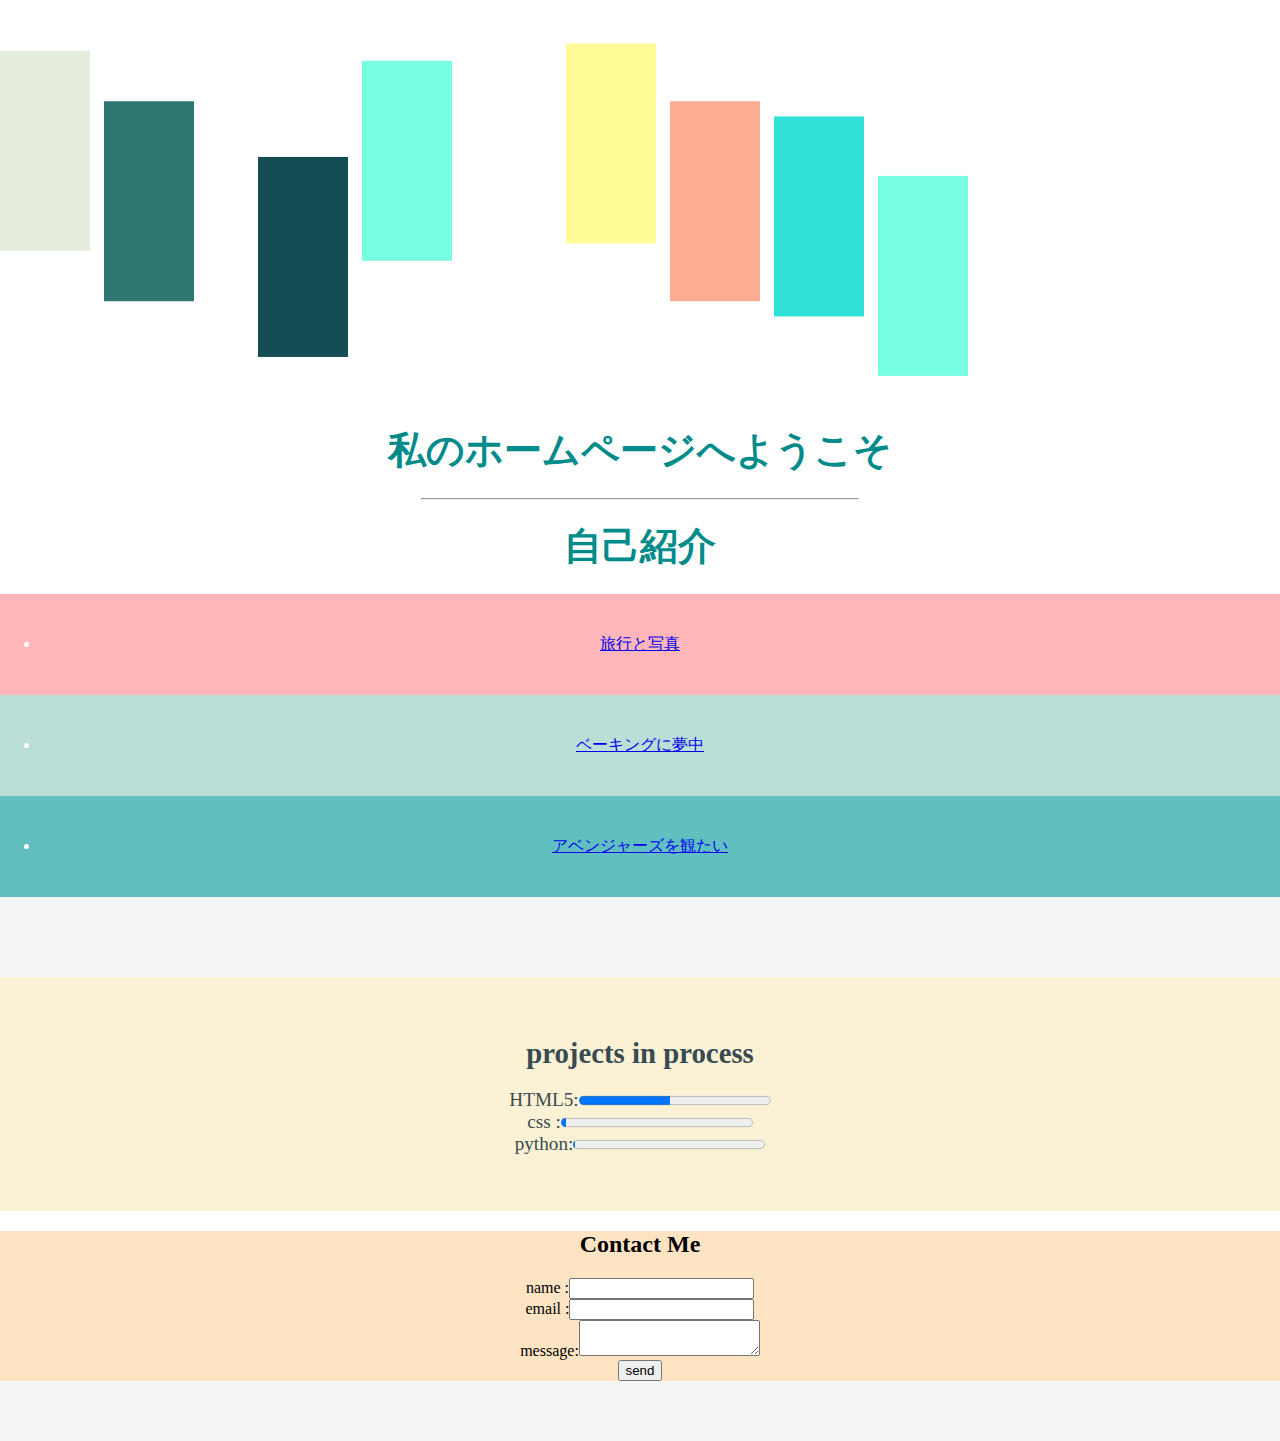
<file: index.html>
<!doctype html>
 <html lang="ja">
  <head>
   <title> First page </title>
     <meta charset="UTF-8">
    <title> my page</title>
    <link rel="stylesheet" type="text/css" href="mypage%20design.css">
    <link rel="stylesheet" href="https://use.fontawesome.com/releases/v5.0.13/css/all.css" integrity="sha384-DNOHZ68U8hZfKXOrtjWvjxusGo9WQnrNx2sqG0tfsghAvtVlRW3tvkXWZh58N9jp" crossorigin="anonymous">
    <script src="http://code.jquery.com/jquery-3.1.1.min.js"></script>
    <script src="mypage_jQ.js"></script>
  </head>
  <body>
   <svg width="100" height="400">
       <rect width="90" height="200" fill="#E4EDDB">
         <animate attributeName="y" from="0" to="400"
               dur="6s" fill="remove" repeatCount="5000"/>   
       </rect>
     </svg>

    <svg width="150" height="400">
       <rect width="90" height="200" fill="#307672">
         <animate attributeName="y" from="0" to="400"
               dur="3s" fill="remove" repeatCount="5000"/>   
       </rect>
     </svg>

    <svg width="100" height="400">
       <rect width="90" height="200" fill="#144D53">
         <animate attributeName="y" from="100" to="400"
               dur="4s" fill="remove" repeatCount="5000"/>   
       </rect>
     </svg>

    <svg width="200" height="400">
       <rect width="90" height="200" fill="#78FEE0">
         <animate attributeName="y" from="0" to="400"
               dur="5s" fill="remove" repeatCount="5000"/>   
       </rect>
     </svg>

    <svg width="100" height="400">
       <rect width="90" height="200" fill="#FFFB97">
         <animate attributeName="y" from="0" to="400"
               dur="7s" fill="remove" repeatCount="5000"/>   
       </rect>
     </svg>
    <svg width="100" height="400">
       <rect width="90" height="200" fill="#FBAC91">
         <animate attributeName="y" from="0" to="400"
               dur="3s" fill="remove" repeatCount="5000"/>   
       </rect>
     </svg>
    <svg width="100" height="400">
       <rect width="90" height="200" fill="#2FE1D6">
         <animate attributeName="y" from="50" to="400"
               dur="4s" fill="remove" repeatCount="5000"/>   
       </rect>
     </svg>
    <svg width="100" height="400">
       <rect width="90" height="200" fill="#78FEE0">
         <animate attributeName="y" from="100" to="400"
               dur="3s" fill="remove" repeatCount="5000"/>   
       </rect>
     </svg>



    <h1 align="center"><span style="color:darkcyan"><big>私のホームページへようこそ</big></span></h1>
    <hr width="34%" align="center;color:#2E383F" />



    <h1 align="center"> <div style="color:darkcyan" class:parent><big>自己紹介</big></div>
    </h1>
   
 <nav>  
 <u1>
  <div style="background-color:#FFB6B9;color:white;padding:40px;">
   <li align="center" ><a href="new.html" target=_"li"> 旅行と写真 </a></li>
  </div>
  <div style="background-color:#BBDED6;color:white;padding:40px;">
   <li align="center"><a href="#">ベーキングに夢中</a></li>
  </div>
  <div style="background-color:#61C0BF;color:white;padding:40px;">
   <li align="center"><a href="http://cpn.disney.co.jp/avengers-iw/">アベンジャーズを観たい</a></li>
  </div>
 </u1>
 
 </nav> 
  
   <div style=background-color:whitesmoke;padding:30px>
        <h2>

        </h2>
    </div>

    <div style="background-color:#FBF2D5;color: #394A51;padding: 40px">

        <h2 align="center"><big>projects in process</big></h2>

        <p align="center"><big>HTML5:<progress min="0" max="100" value="47.5" align="center" style="color: aquamarine"></progress></big>
            <br> <big>css  :<progress min="0" max="100" value="2.8" align="center" style="color:darkslategrey" ></progress></big>
            <br> <big>python:<progress min="0" max="100" value="1" align="center" style="color: burlywood"></progress></big>
        </p>
    </div>
   <div style="background-color: bisque" ; color="" padding=60px 60px>
        
         <h2 align="center" style="border-bottom: circle"> Contact Me </h2>
            <form align="center">
                name   :<input name="name" type="text"><br>
                email  :<input name="email" type="email"><br>
                message:<textarea name="message" required></textarea><br>
                <input type="submit" value="send" class="submit">
            </form>
        <footer style=background-color:whitesmoke;padding:30px></footer>
    </div>
  
 </html>
</file>
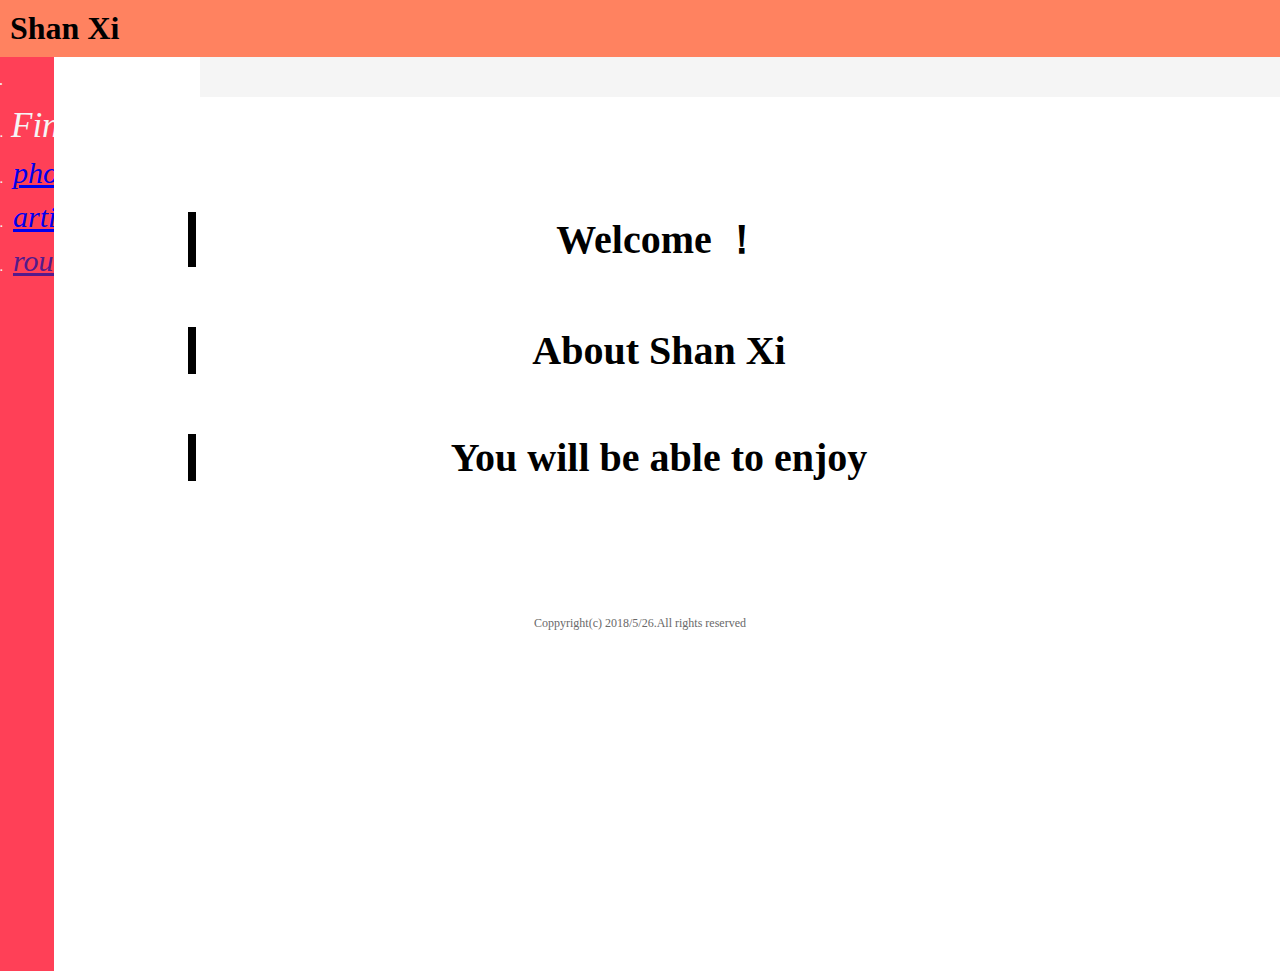
<file: new.html>
<!DOCTYPE html>
<html lang="ja">

<head>
    <meta charset="UTF-8">
    <title> Rambling In Shanxi </title>
    <link rel="stylesheet" type="text/css" href="new-style.css">
    <link rel="stylesheet" href="https://use.fontawesome.com/releases/v5.0.13/css/all.css" integrity="sha384-DNOHZ68U8hZfKXOrtjWvjxusGo9WQnrNx2sqG0tfsghAvtVlRW3tvkXWZh58N9jp" crossorigin="anonymous">

</head>

<body>
    <div id="header">
        <h1>Shan Xi </h1>
    </div>
    <div class="container">
        <ul class="menu">
            <li class="brand">
            </li>

            <li class="menu-item">
                <i class="fa fa-list-ul" aria-hidden="true"> Find? </i>
            </li>

            <li class="menu-item">
                <i class="fas fa-camera-retro" aria-hidden="true">  <a href="#">photo </a></i>
            </li>

            <li class="menu-item">
                <i class="fas fa-book-open" aria-hidden="true"> <a href="#">article</a> 
        </i>
            </li>

            <li class="menu-item">
                <i class="fas fa-plane" aria-hidden="true"> <a href="">routes</a>
        </i>
            </li>

        </ul>

    </div>

    <div class="contents">

    </div>

    <div id="main">
        <h2>Welcome ！</h2>

        <h2> About Shan Xi</h2>

        <h2> You will be able to enjoy</h2>
    </div>


    <div id="footer">
        <p>Coppyright(c) 2018/5/26.All rights reserved</p>

    </div>


</body>

</html>
</file>
<file: new-style.css>
@charset "UTF-8";


body {
    margin: 0;
}


#header {
    background-color: #ff8260;
    padding: 10px;
}



#header > h1 {
    color: black;
    font-family: fantasy;
    margin: 0;

}

ul,
li {
    margin: 0;
    padding: 7px;
    list-style: lower-latin;
}

.container {
    height: 100%;
}

.menu {
    background: #ff4057;
    color: whitesmoke;
    position: absolute;
    height: 100%;
    width: 40px;
    white-space: nowrap;
    overflow: hidden;
    transition: width 0.1s ease-in;
    transition-delay: 0.3s;
}

.menu:hover{
    width: 200px;
    
}

.contents {
    background: whitesmoke;
    height: 100%;
    padding: 20px;
    box-sizing: border-box;
    margin-left: 200px;
    

}

.menu-item {
    font-size: 15px;
    padding: 10px 50px 0px 04px;
    margin: 
}

.menu-item .fa {
    font-size: 35px;
    width:20px;
    text-align: center;
   
}

.menu-item .fas {
    font-size: 30px;
    width:20px;
    text-align: center;
    padding: 30px 50px 20px 2px ;
  
    
    
}
.menu-item:hover {
    background: #900048;
    transition: background-color 0.3s ease-in-out;
    cursor: pointer
}


#main {
    border: 5px solid white;
    width: 80%;
    padding: 50px;
    margin: 0 auto;
    font-family: fantasy;

}

#main > h2 {
    border-left: 8px solid black;
    padding-left: 30px;
    font-size: 40px;
    text-align: center;
    margin: 60px 60px;
}

#main > p {
    font-size: 18px;
    margin: 10px 30px;
}

#footer {
    margin: 20px;
    text-align: center;
}

#footer > p {
    color: dimgray;
    font-size: 12px
}
</file>
